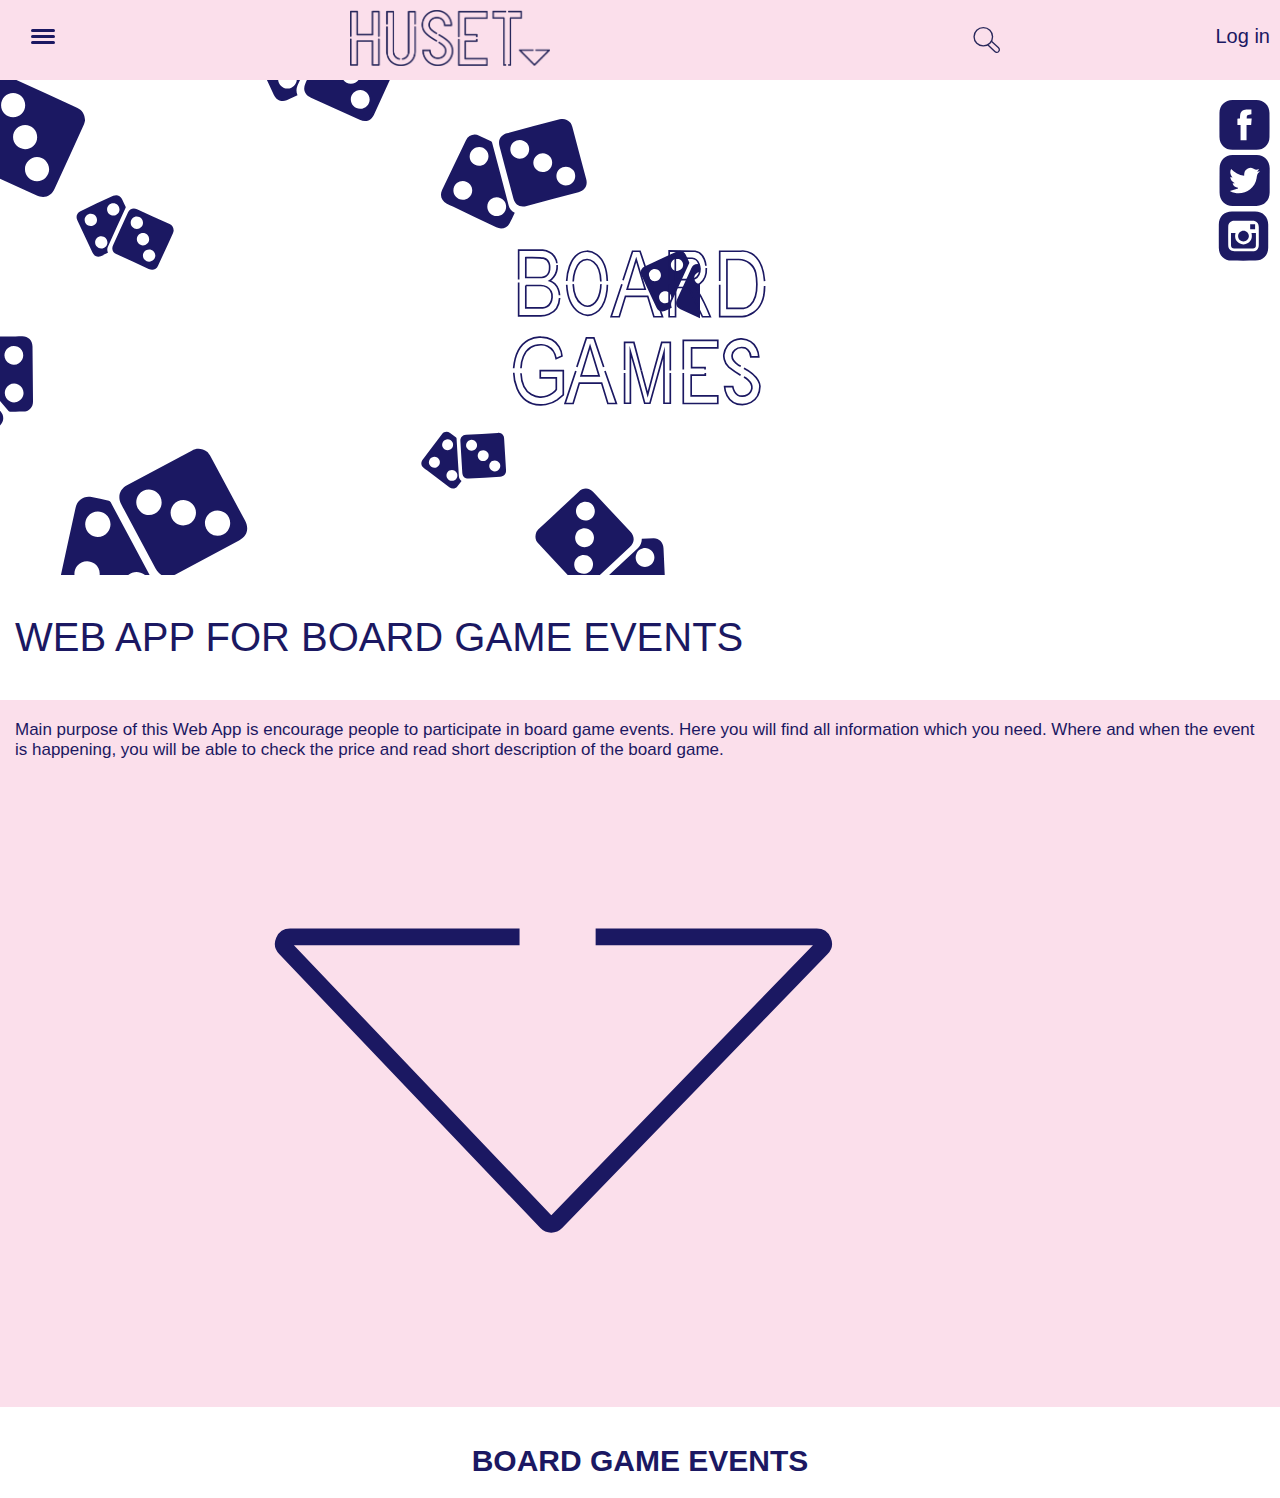
<file: index.html>
<!DOCTYPE html>
<html lang="en">
<head>
    <meta charset="UTF-8">
    <title>Board Game Web App</title>
     <meta http-equiv="X-UA-Compatible" content="IE=edge">
  <meta name="viewport" content="width=device-width, initial-scale=1">
    <link rel="stylesheet" href="style.css">
</head>
<body>
   <header class="appbar">
    <svg class="menuIcon" viewBox="0 0 100 100">
      <rect class="myrect" x="10" y="10" width="80" height="10" rx="5" ry="5"/>
      <rect class="myrect" x="10" y="30" width="80" height="10" rx="5" ry="5"/>
      <rect class="myrect" x="10" y="50" width="80" height="10" rx="5" ry="5"/>
       </svg>
       <div class="image-header">
       </div>
       <div class="search-header">
           
       </div>
       <div class="log-header">
           Log in
       </div>
       
       <aside class="so-me">
      <div class="icon-fb"></div>
      <div class="icon-twitter"></div>
      <div class="icon-insta"></div>
  </aside>
  </header>
  <aside class="menu hidden">
   Which location do you prefer?
    <ul>
    </ul>
    <ul>
    <li >ABOUT</li>
    <li >CONTACT</li>
      </ul>
  </aside>
   
   <div class="title-web">
       <img src="images/boargame_title.svg" width="100%" height="100%">
   </div>
   
   <p class="title-desc">
       WEB APP FOR BOARD GAME EVENTS
      
   </p>
    <P class="small-desc">Main purpose of this Web App is encourage people to participate in board game events.
Here you will find all information which you need. Where and when the event is happening, you will be able to check the price and read short description of the board game. 
    
      <img class="arrow" src="images/arrow_down_blue.svg"></P>
    
   

   
  <div class="container-fluid">
    <h1 class="heading">BOARD GAME EVENTS</h1>
    <section id="boardgamelist">
      <template id="boardtemp">
        <article class="boardgame-event">
          <h1>TITLE</h1>
          <img class="eventimage" src="" alt="">
            <h2 class="weekday">WEEKDAY</h2>
           <h2 class="date">DATE</h2>
            <h2 class="price">DKK<span>PRICE</span></h2>
          <p><a class="readmore" href="">Read more</a></p>
            <div class="footer">
            
            </div>
        </article>
      </template>
    </section>
  </div>
  
  <script src="menu.js"></script>
  <script src="main.js"></script>
</body>
</html>
</file>
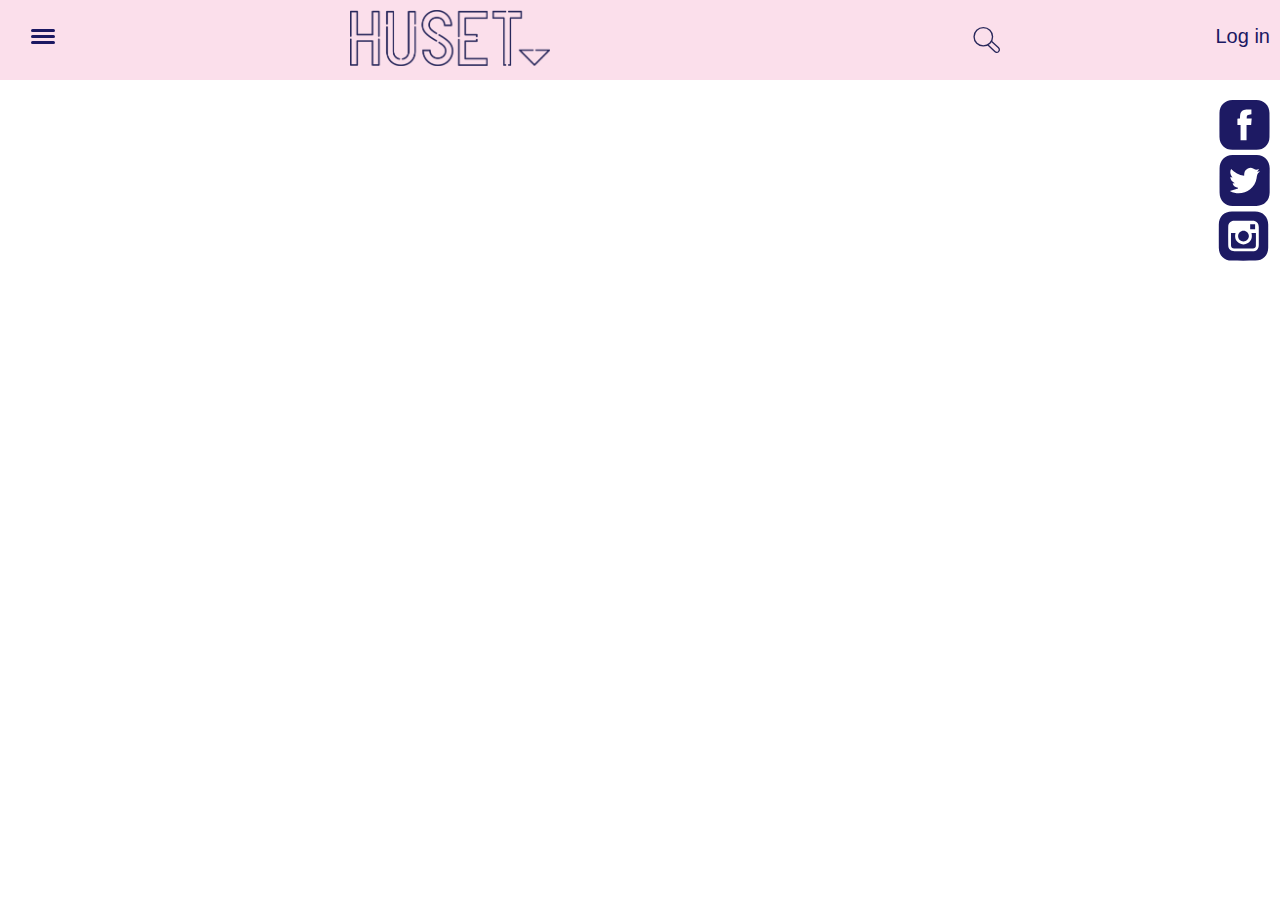
<file: categories.html>
<!DOCTYPE html>
<html lang="en">
<head>
    <meta charset="UTF-8">
    <title>Board Game Web App</title>
     <meta http-equiv="X-UA-Compatible" content="IE=edge">
  <meta name="viewport" content="width=device-width, initial-scale=1">
    <link rel="stylesheet" href="style.css">
</head>
<body>
   <header class="appbar">
    <svg class="menuIcon" viewBox="0 0 100 100">
      <rect class="myrect" x="10" y="10" width="80" height="10" rx="5" ry="5"/>
      <rect class="myrect" x="10" y="30" width="80" height="10" rx="5" ry="5"/>
      <rect class="myrect" x="10" y="50" width="80" height="10" rx="5" ry="5"/>
       </svg>
       <div class="image-header">
       </div>
       <div class="search-header">
           
       </div>
       <div class="log-header">
           Log in
       </div>
  </header>
  <aside class="so-me">
      <div class="icon-fb"></div>
      <div class="icon-twitter"></div>
      <div class="icon-insta"></div>
  </aside>
  <aside class="menu hidden">
   Which location do you prefer?
    <ul>
    </ul>
    <ul>
    <li >ABOUT</li>
    <li >CONTACT</li>
      </ul>
  </aside>   
  <div class="container-fluid">
    <section id="boardgamelist">
      <template id="boardtemp">
        <article class="boardgame-event">
          <h1>TITLE</h1>
          <img class="eventimage" src="" alt="">
          <h2 class="weekday">WEEKDAY</h2>
          <h2 class="date">DATE</h2>
          <h2 class="price">DKK<span>PRICE</span></h2>
          <p><a class="readmore" href="">Read more</a></p>
        </article>
      </template>
    </section>
  </div>
  
  <script src="menu.js"></script>
  <script src="main.js"></script>
</body>
</html>
</file>
<file: style.css>
:root {
    --header-height: 80px;
}

* {
    box-sizing: border-box;
    overflow-x: hidden;
}

html,
body {
    margin: 0;
}

.appbar {
    width: 100vw;
    height: var(--header-height);
    top: 0;
    left: 0;
}

.appbar,
.menu {
    background: #FBDFEB;
    padding: 1em;
    position: fixed;
}

.menu {
    padding: 20px;
    top: var(--header-height);
    height: 100vh;
    width: 100vw;
    transition: all 0.3s 0.3s;
    color: #1B1862;
      font-size:30px;
font-family: Avenir Next, sans-serif;
}

.menu li{
    padding: 20px;
     list-style-type: none;
}

.menu ul a{
    color: #1B1862;
    font-size: 50px;
}

.menu.hidden {
    transform: translateX(-100vw);
}

.menuIcon {
    height: 30px;
    margin-top: 10px;
    margin-left: 12px;
}

.menuIcon rect {
    fill: #1B1862;
    transition: all 0.6s;
}

.menuIcon rect:nth-child(1) {
    transform-origin: left top;
}

.menuIcon rect:nth-child(3) {
    transform-origin: left bottom;
}

.menuIcon rect.fadeOut {
    opacity: 0;
}

.menuIcon rect.rotateUp {
    transform: rotate(-45deg) translate(18px, 41px);
}

.menuIcon rect.rotateDown {
    transform: rotate(45deg) translate(17px, -14px);
}


.so-me{
    position: fixed;
    top:60px;
    right: 0;
    height: 80%;
    width: 10%;
}
.so-me .icon-fb{
    background-image: url('../images/icons_some_fb.svg');
    background-repeat: no-repeat;
    margin-top: 40px;
    background-position: right;
    width: 100%;
    height: 7%;
    opacity: .99;
}
.so-me .icon-twitter{
    background-image: url('../images/icons_some_twitter.svg');
    background-repeat: no-repeat;
    margin-top: 5px;
    background-position: right;
    width: 100%;
    height: 7%;
    opacity: .99;
}
.so-me .icon-insta{
    background-image: url('../images/icons_some_insta.svg');
    background-repeat: no-repeat;
    margin-top: 5px;
    background-position: right;
    width: 100%;
    height: 7%;
    opacity: .99;
}

.image-header {
    position: absolute;
    top: 0;
    margin-top: 10px;
    margin-left: 50px;
    width: 60%;
    height: 70%;
    background-image: url('../images/logo_blue_huset.png');
    background-repeat: no-repeat;
    background-size: contain;
    background-position: center;
}


.image-subpage-header{
   position: absolute;
    top:0;
    margin-top: 10px;
    margin-left: 60px;
    width: 60%;
    height: 70%;
    background-image: url('../images/movie-title-light.svg');
    background-repeat: no-repeat;
    background-size: contain; 
}

.search-header {
    position: absolute;
    top: 0;
    right: 0;
    margin-top: 20px;
    margin-right: 25px;
    background-image: url(../images/search_icon_blue.svg);
    width: 23%;
    height: 50%;
    background-repeat: no-repeat;
}

.log-header {
    position: absolute;
    top: 0;
    right: 0;
    margin-top: 25px;
    margin-right: 10px;
    font-size: 20px;
    color: #1B1862;
    font-family: Avenir Next, sans-serif;
}

.title-web {
    margin-top: 80px;
    text-align: center;
    background-image: url('../images/boardgame_background_image.svg');
    height: 55vh;
    background-repeat: no-repeat;
    width: 100%;
}

.title-desc {
    
    padding-left: 15px;
    padding-right: 15px;
    text-align: left;
    font-size: 40px;
    font-family: Avenir Next bol, sans-serif;
    
color: #1B1862;
}

.small-desc{
    padding: 20px;
    padding-left: 15px;
    padding-right: 15px;
    text-align: left;
    font-size: 17px;
    font-family: Avenir Next, sans-serif;
    background-color: #FBDFEB;
    color: #1B1862;
    
}



.boardgame-event h2{
    display: inline-block;
    font-family: Avenir Next, sans-serif;
    font-size: 17px;
    padding-left: 40px;
}



.arrow {
    position: relative;
    padding-left: 120px;
    width: 80%;
    height: 50%;
}



.readmore {
    padding-left: 40px;
    font-family: Avenir Next bold, sans-serif;
    font-size: 20px;
    display: inline-block;
    color: #1B1862;
   

    
}

img {
    align-content: center;
}

.eventimage {
    align-content: center;
    display: block;
    margin-left: 80px;
}

.price  {
    font-family: Avenir Next, sans-serif;
    color: #1B1862;
}

.container-fluid h1{
    text-align: center;
    
}

article:nth-child(odd) img{
  box-shadow: -39px -21px 0px 4px rgba(251,223,235,1);
}

article:nth-child(even) img{
  box-shadow: -39px -21px 0px 4px rgba(27,24,98,1);
}










.heading {
    font-family: Avenir Next, sans-serif;
    color: #1B1862;
}





.container-fluid h1 {
    text-align: center;
    font-family: Avenir Next, sans-serif;
    font-size: 30px;
    color: #1B1862;
}

.boardgame-event img{
    display: block;
    margin-left: 100px;
}

. boardgame-event h2{
    display: inline-block;
    font-size: 17px;
    padding-left: 40px;
}


#singleBoardgame{
   font-family: Avenir Next, sans-serif;
    display: grid;
    grid-template-columns: 1fr 1fr;
}

#singleBoardgame h1{
  padding-top: 10px; 
  grid-column: 1/-1;
    font-size: 30px;
}

#singleBoardgame img{
    grid-column: 1/-1;
   grid-row: 2/3;
    width: 100%;    
}

#singleBoardgame .genre {
   grid-column: 1/2;
    grid-row: 3/4;
    font-size: 18px;
    padding: 5px;
    text-align: center;
}

#singleBoardgame .price{
    grid-column: 1/2;
    grid-row: 4/5;
    font-size: 18px;
    padding: 5px; 
    text-align: center;
}

#singleBoardgame .date{
    grid-column: 2/3;
    grid-row: 3/4;
    font-size: 18px;
    padding: 5px; 
    text-align: center;
}

#singleBoardgame .location{
    grid-column: 2/3;
    grid-row: 4/5;
    font-size: 18px;
    padding: 5px; 
    text-align: center;
}

#singleBoardgame .descript{
    grid-column: 1/-1;
    font-size: 17px;
}

 .button{
     grid-column: 1/-1;
     background-color: #FBDFEB;
    border: none;
    color: #1B1862;
    padding: 20px;
    text-align: center;
    text-decoration: none;
    display: inline-block;
     font-family: Avenir Next bold, sans-serif;
    font-size: 16px;
    margin: 4px 2px;
    cursor: pointer;
     border-radius: 8px;
}
  
.subtitle{
    margin-top: 50px; 
}


@media (min-width: 1000px) {
    #musiclist {
        grid-template-columns: 1fr 1fr;
    }
}

@media (min-width: 1300px) {
    #music {
        grid-template-columns: 1fr 1fr 1fr;
    }
}
</file>
